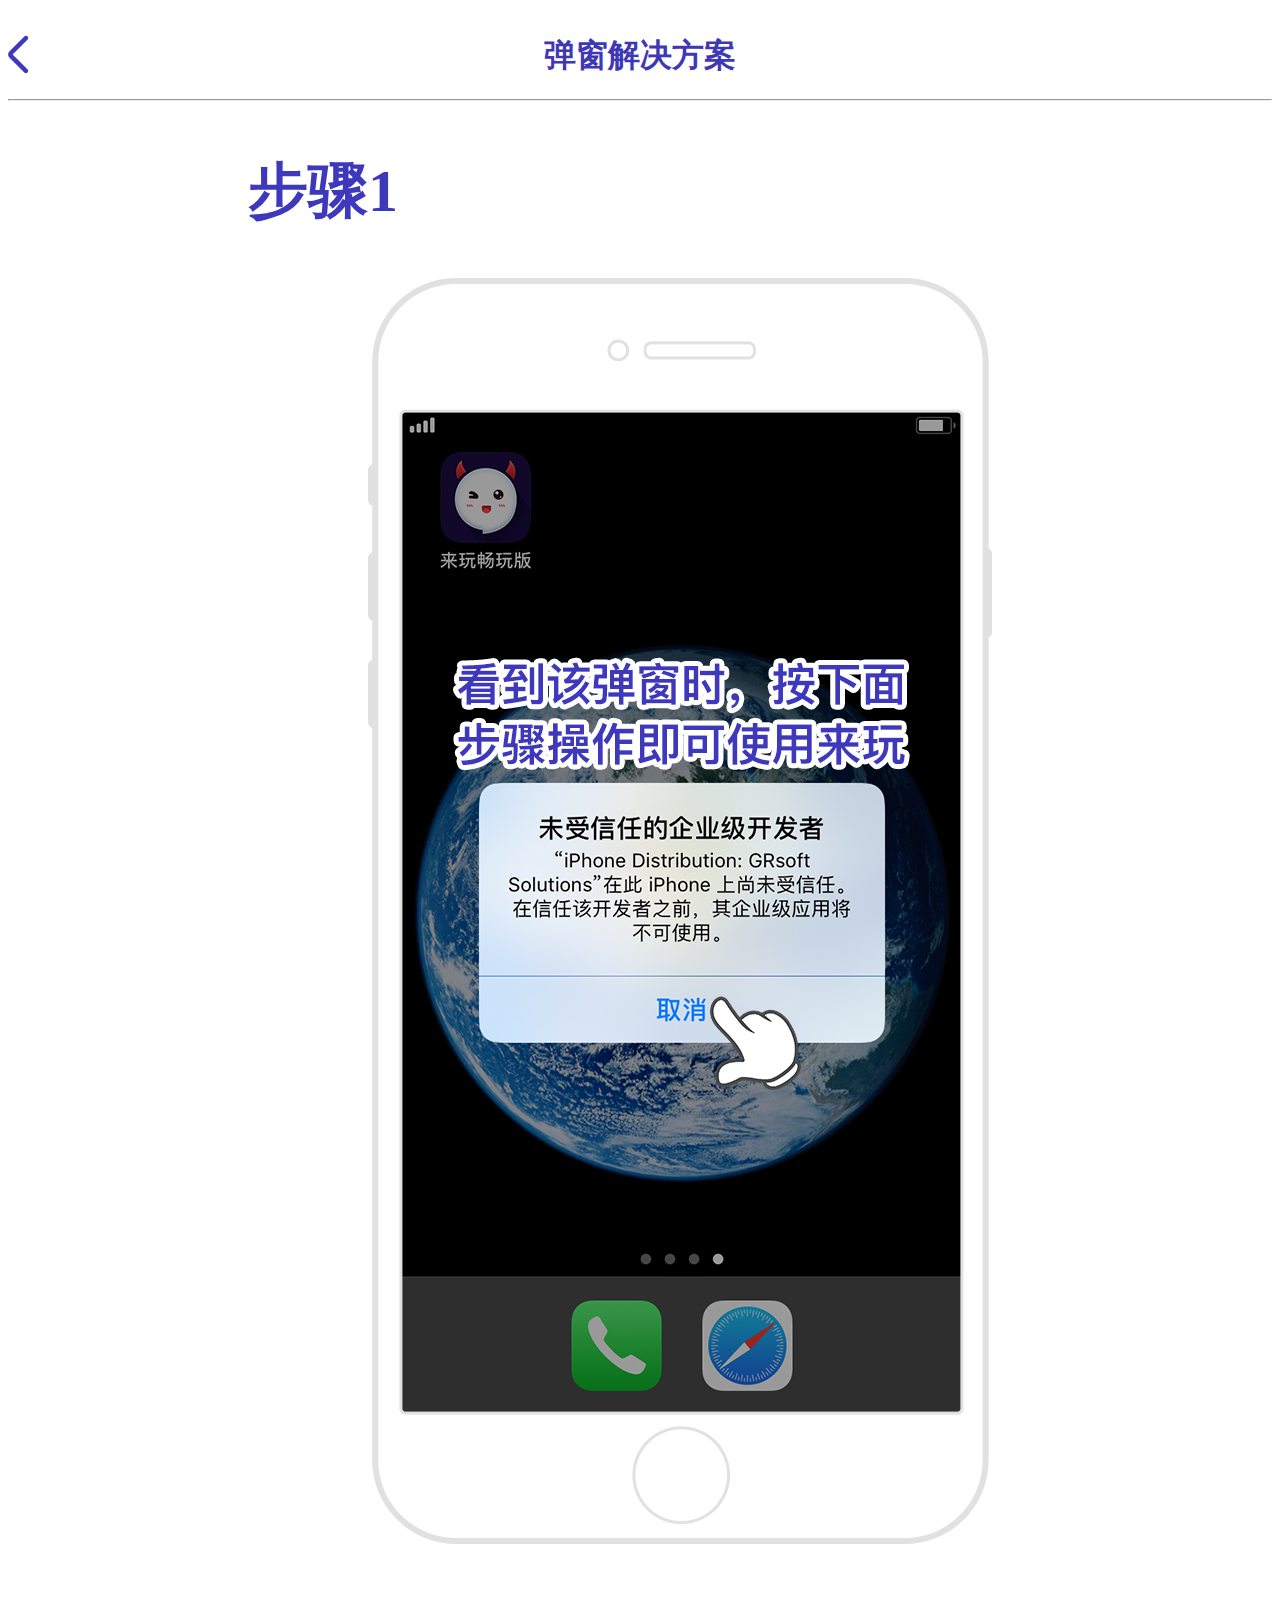
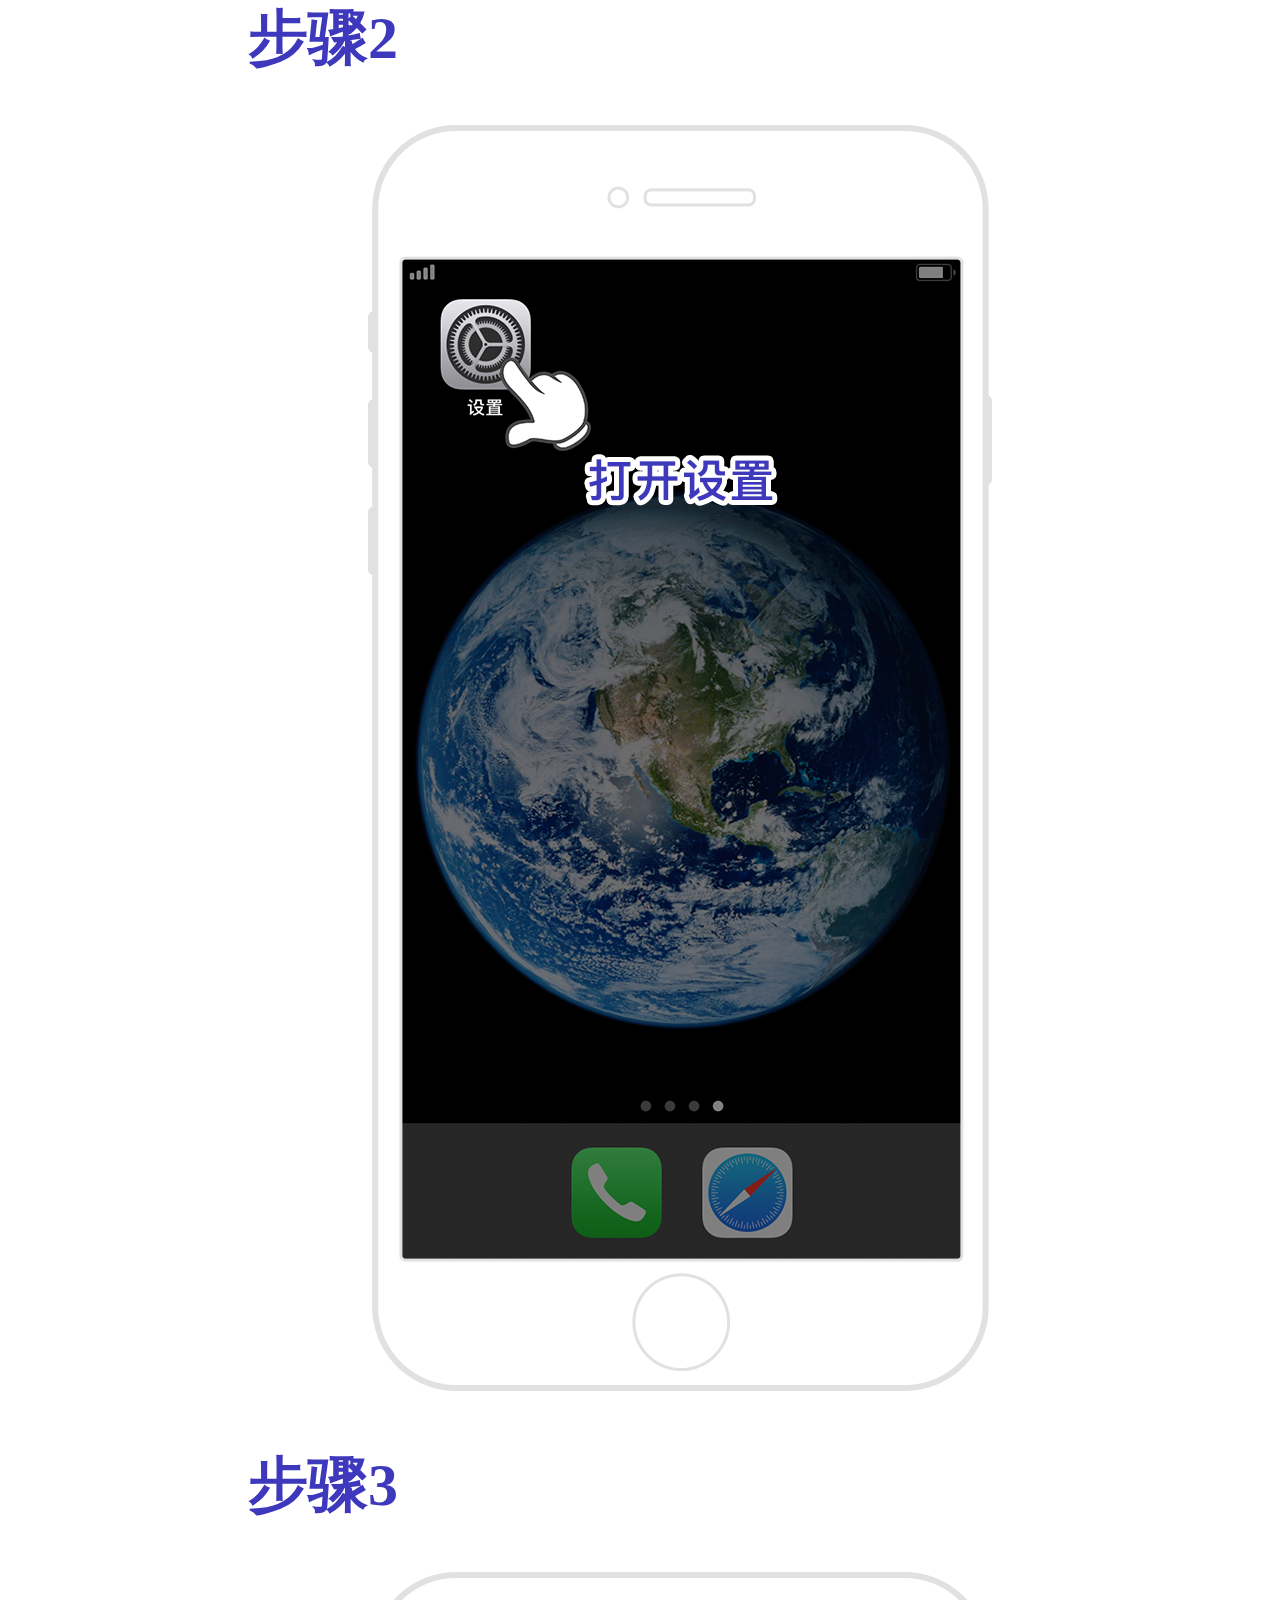
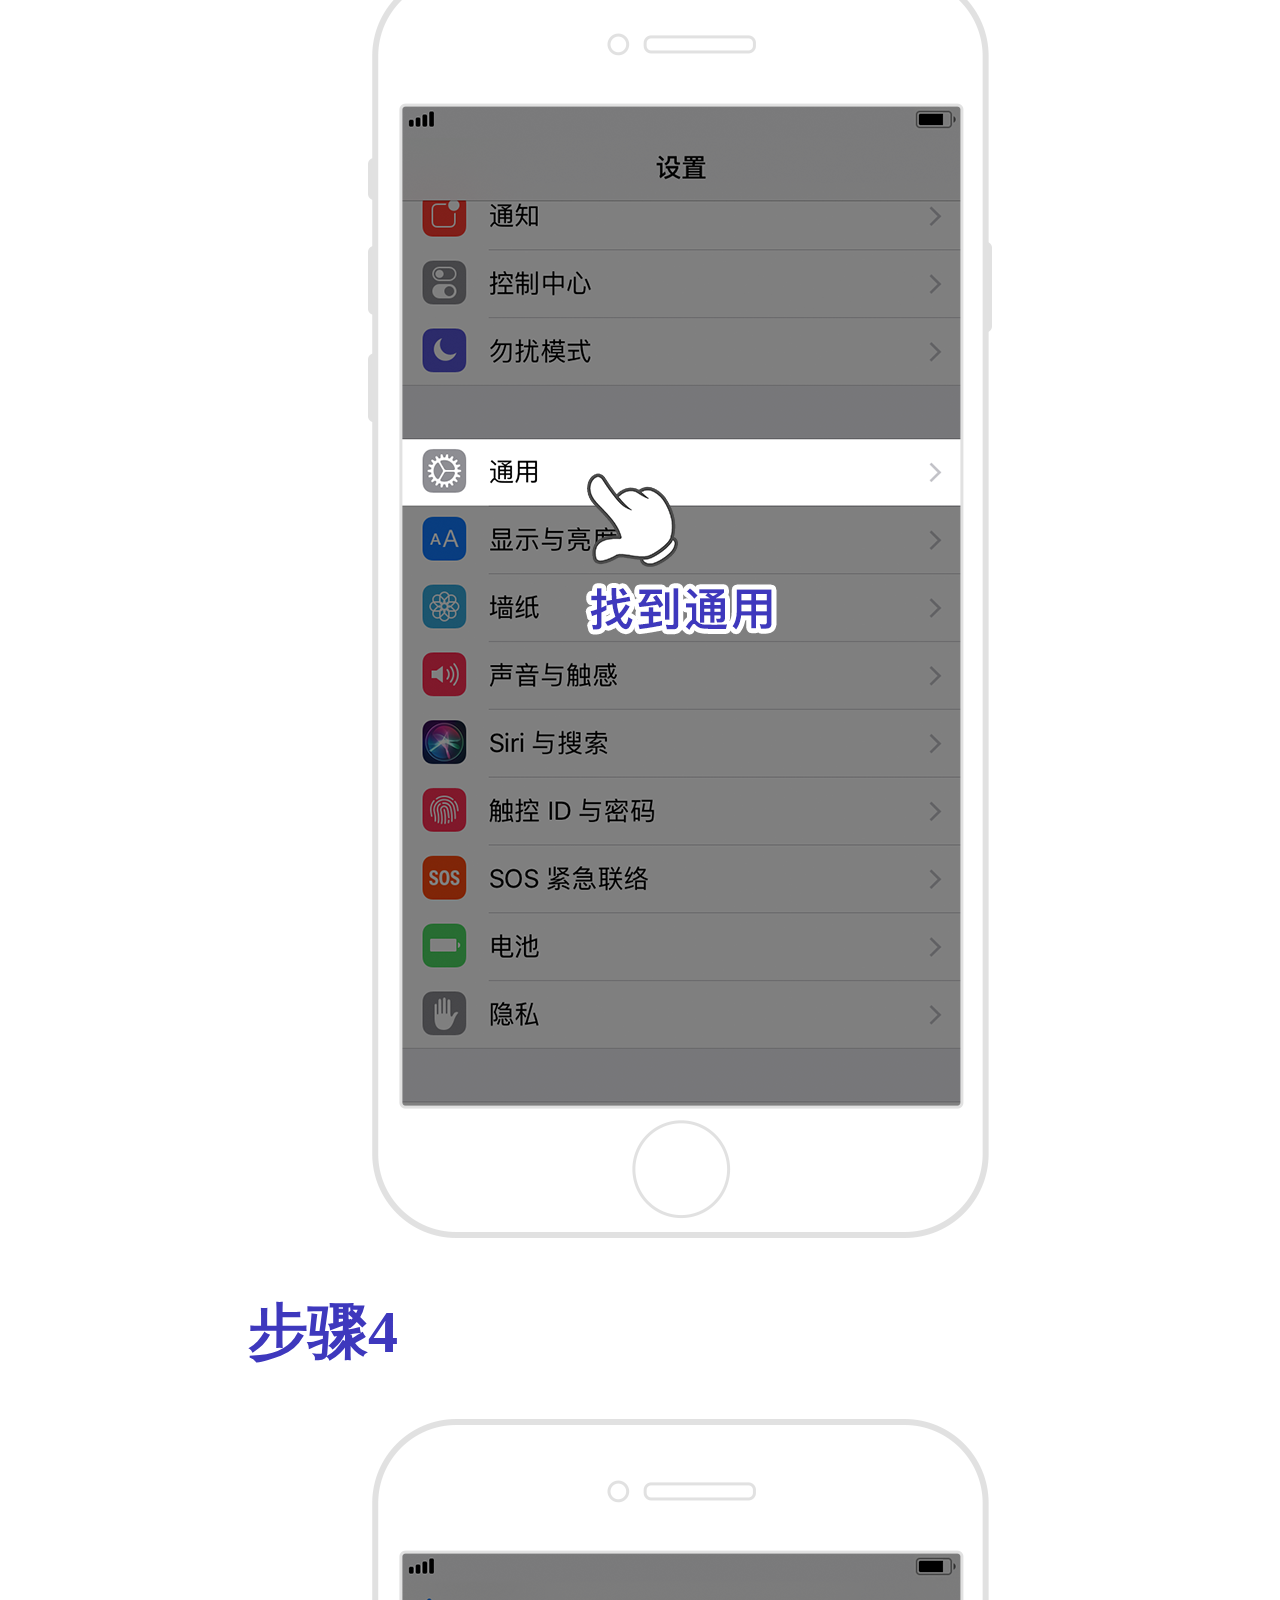
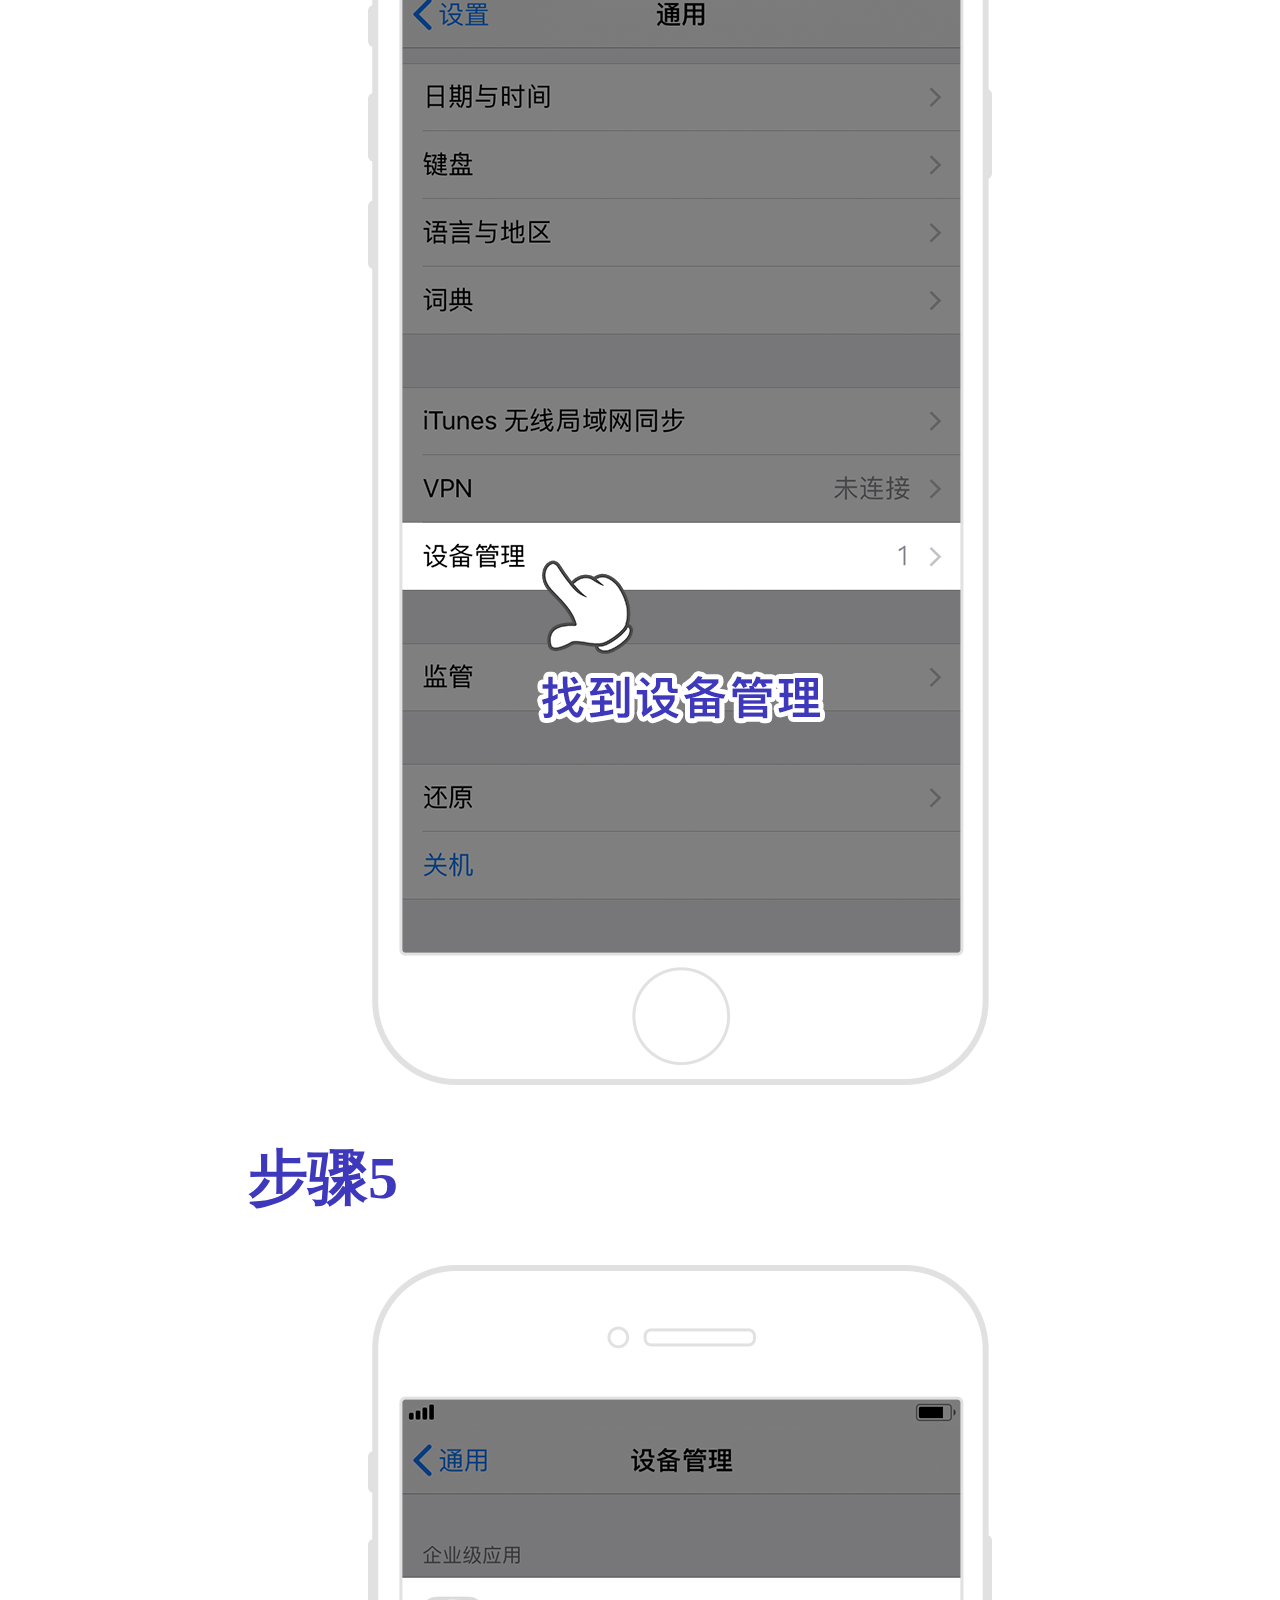
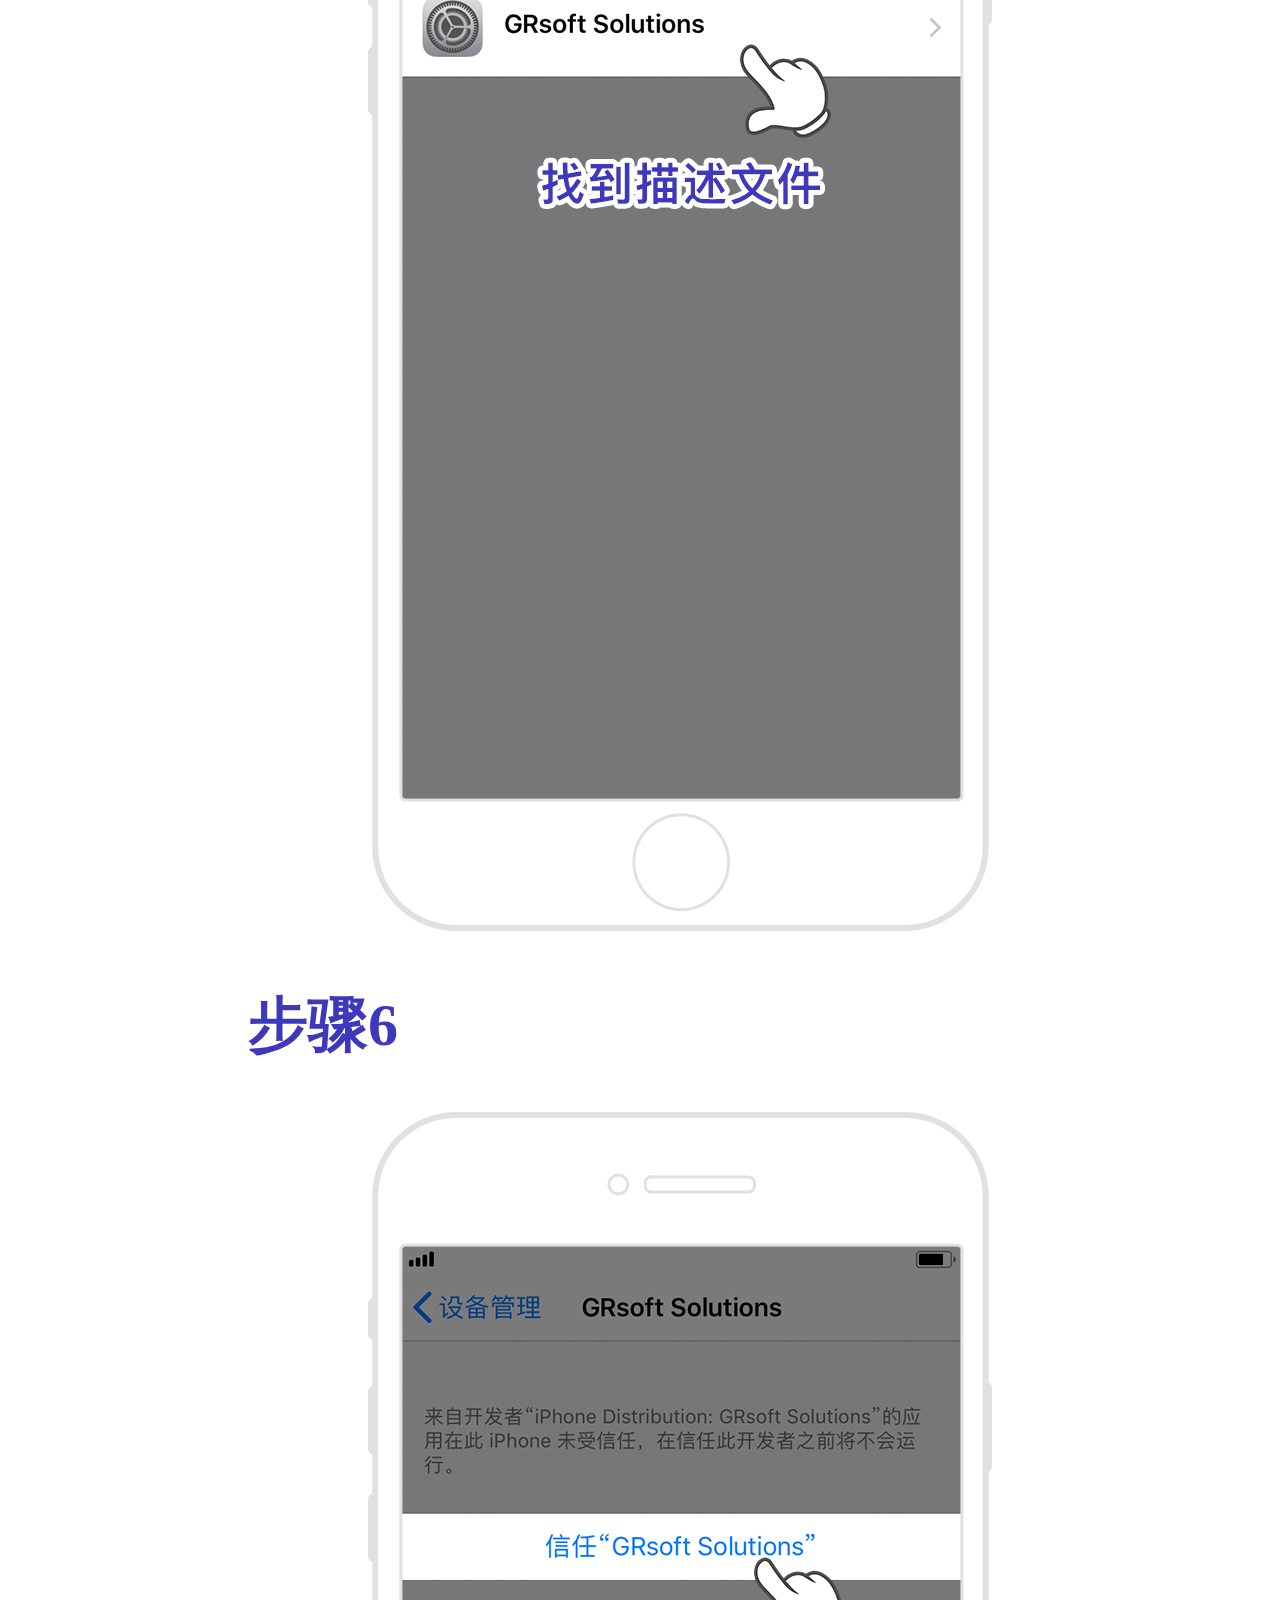
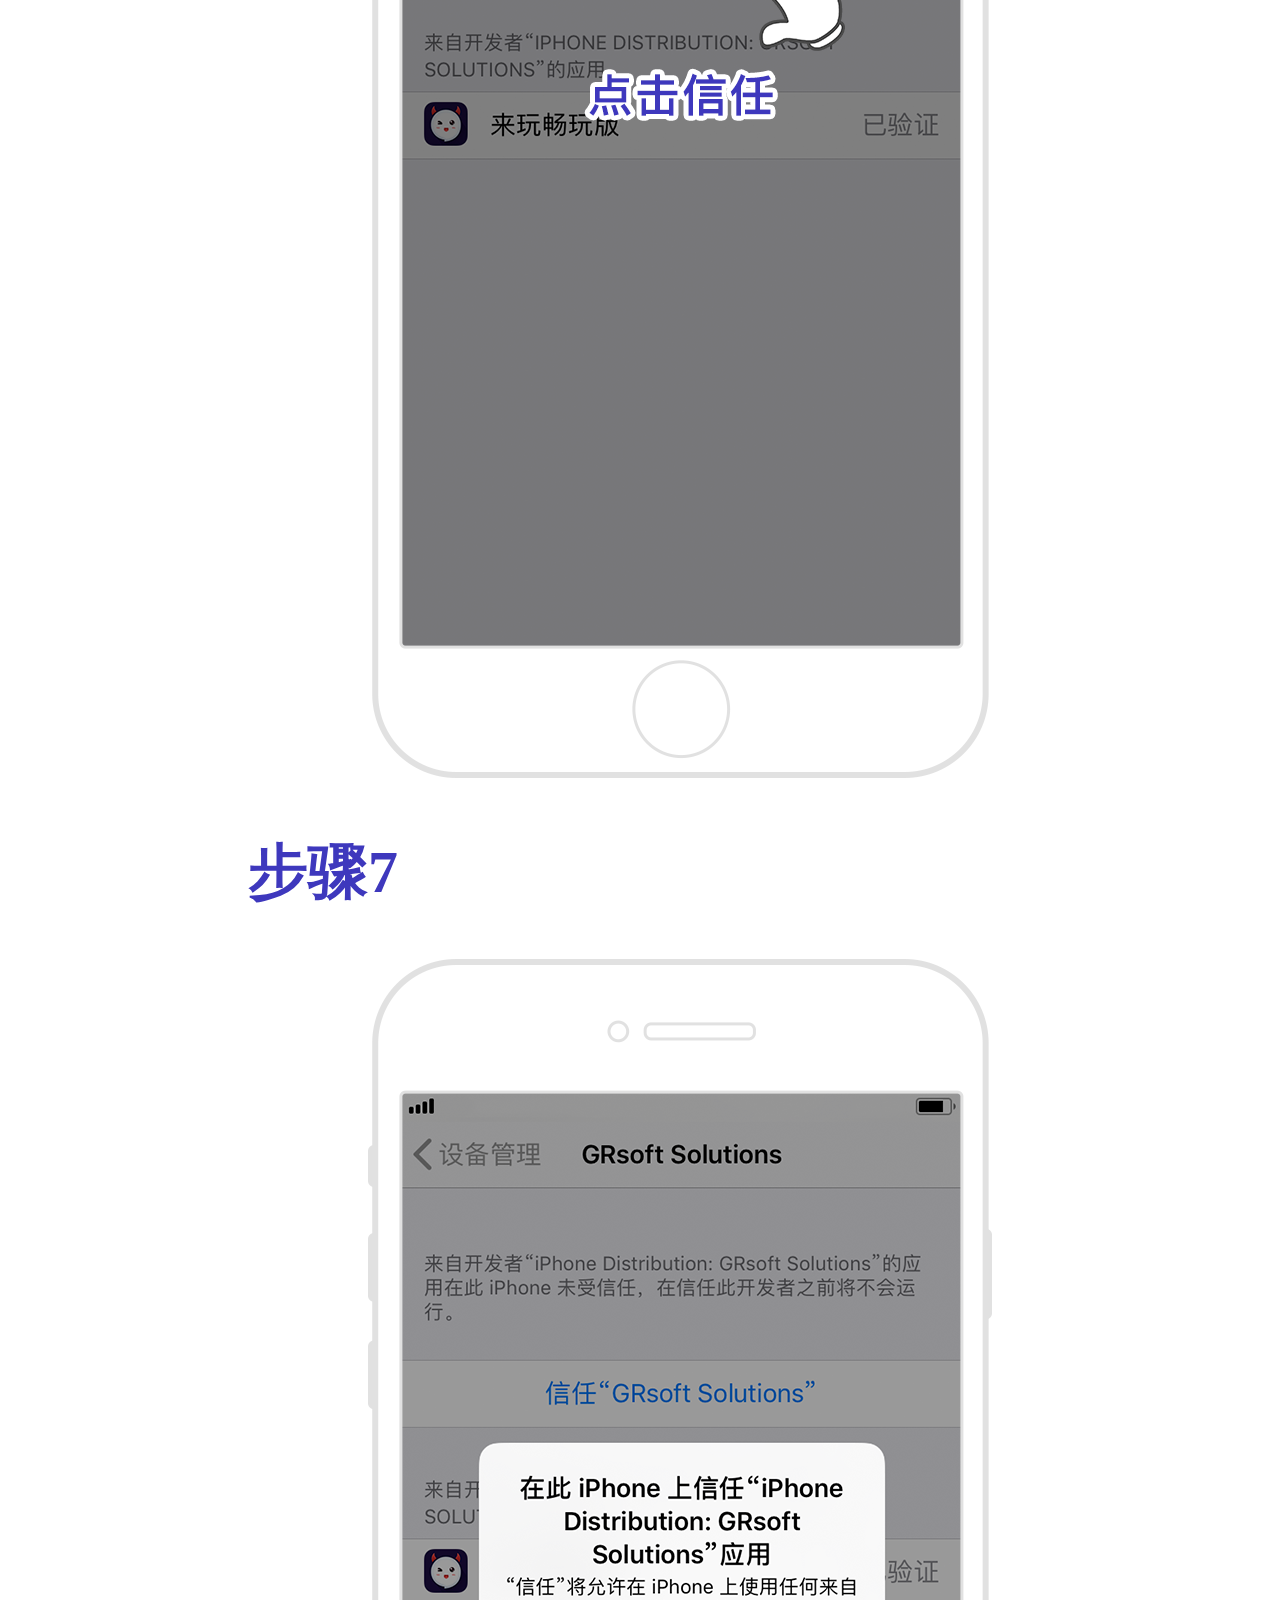
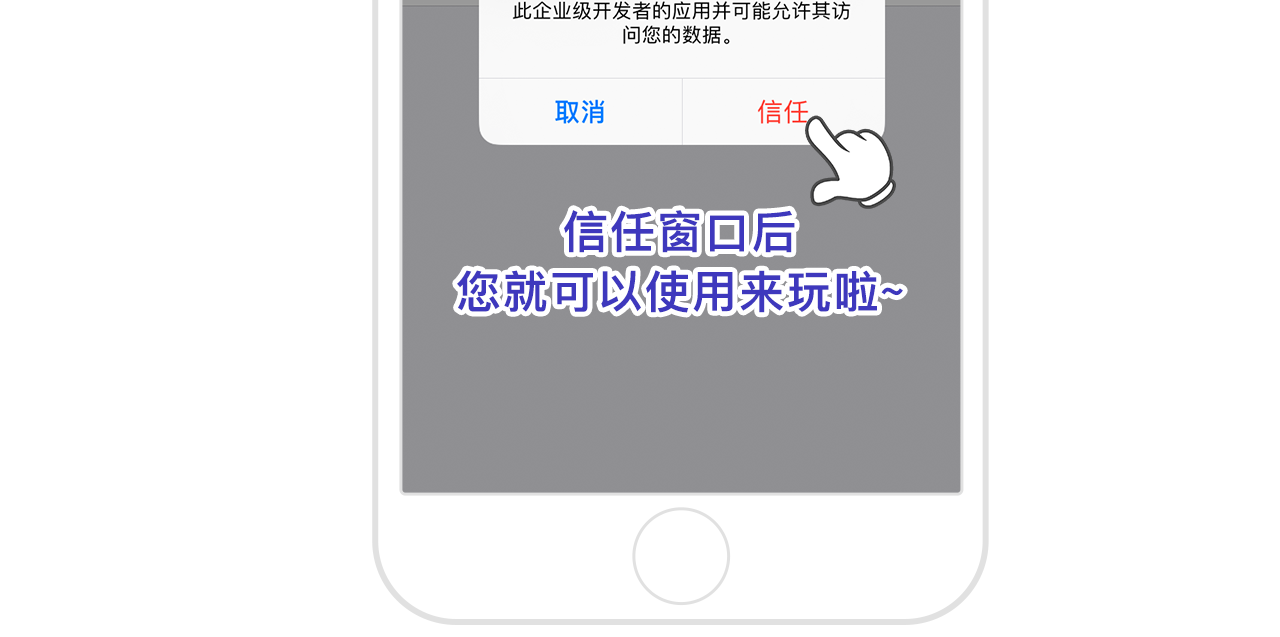
<file: CSSpractice/index.html>
<!DOCTYPE html>
<html>
	<head>
		<meta charset="utf-8" />
		<title>laiwan.io</title>
		<link href="css/use.css" rel=”stylesheet” type=”text/css” />
	</head>
	<body>
		<img src = "img/icon_back@3x.png" style = "size: 34px;\
		color: #3e38b6;margin-top: 27px;margin-bottom: 27px;"/>
		<h1 style = "text-align: center;margin-top:-71px;\
		font-size:34px;color: #3e38b6;">弹窗解决方案</h1>
		<hr />
		<h2 style = "font-size: 60px;color: #3e38bd;\
		margin-top: 50px;margin-bottom: 46px;margin-left: 240px;">步骤1</h2>
		<img src = "img/img_step_1@3x.png" style = "margin-left: 360px;"/>
		<h2 style = "font-size: 60px;color: #3e38bd;\
		margin-top: 50px;margin-bottom: 46px;margin-left: 240px;">步骤2</h2>
		<img src = "img/img_step_2@3x.png" style = "margin-left: 360px;"/>
		<h2 style = "font-size: 60px;color: #3e38bd;\
		margin-top: 50px;margin-bottom: 46px;margin-left: 240px;">步骤3</h2>
		<img src = "img/img_step_3@3x.png" style = "margin-left: 360px;"/>
		<h2 style = "font-size: 60px;color: #3e38bd;\
		margin-top: 50px;margin-bottom: 46px;margin-left: 240px;">步骤4</h2>
		<img src = "img/img_step_4@3x.png" style = "margin-left: 360px;"/>
		<h2 style = "font-size: 60px;color: #3e38bd;\
		margin-top: 50px;margin-bottom: 46px;margin-left: 240px;">步骤5</h2>
		<img src = "img/img_step_5@3x.png" style = "margin-left: 360px;"/>
		<h2 style = "font-size: 60px;color: #3e38bd;\
		margin-top: 50px;margin-bottom: 46px;margin-left: 240px;">步骤6</h2>
		<img src = "img/img_step_6@3x.png" style = "margin-left: 360px;"/>
		<h2 style = "font-size: 60px;color: #3e38bd;\
		margin-top: 50px;margin-bottom: 46px;margin-left: 240px;">步骤7</h2>
		<img src = "img/img_step_7@3x.png" style = "margin-left: 360px;"/>
	</body>
</html>
</file>
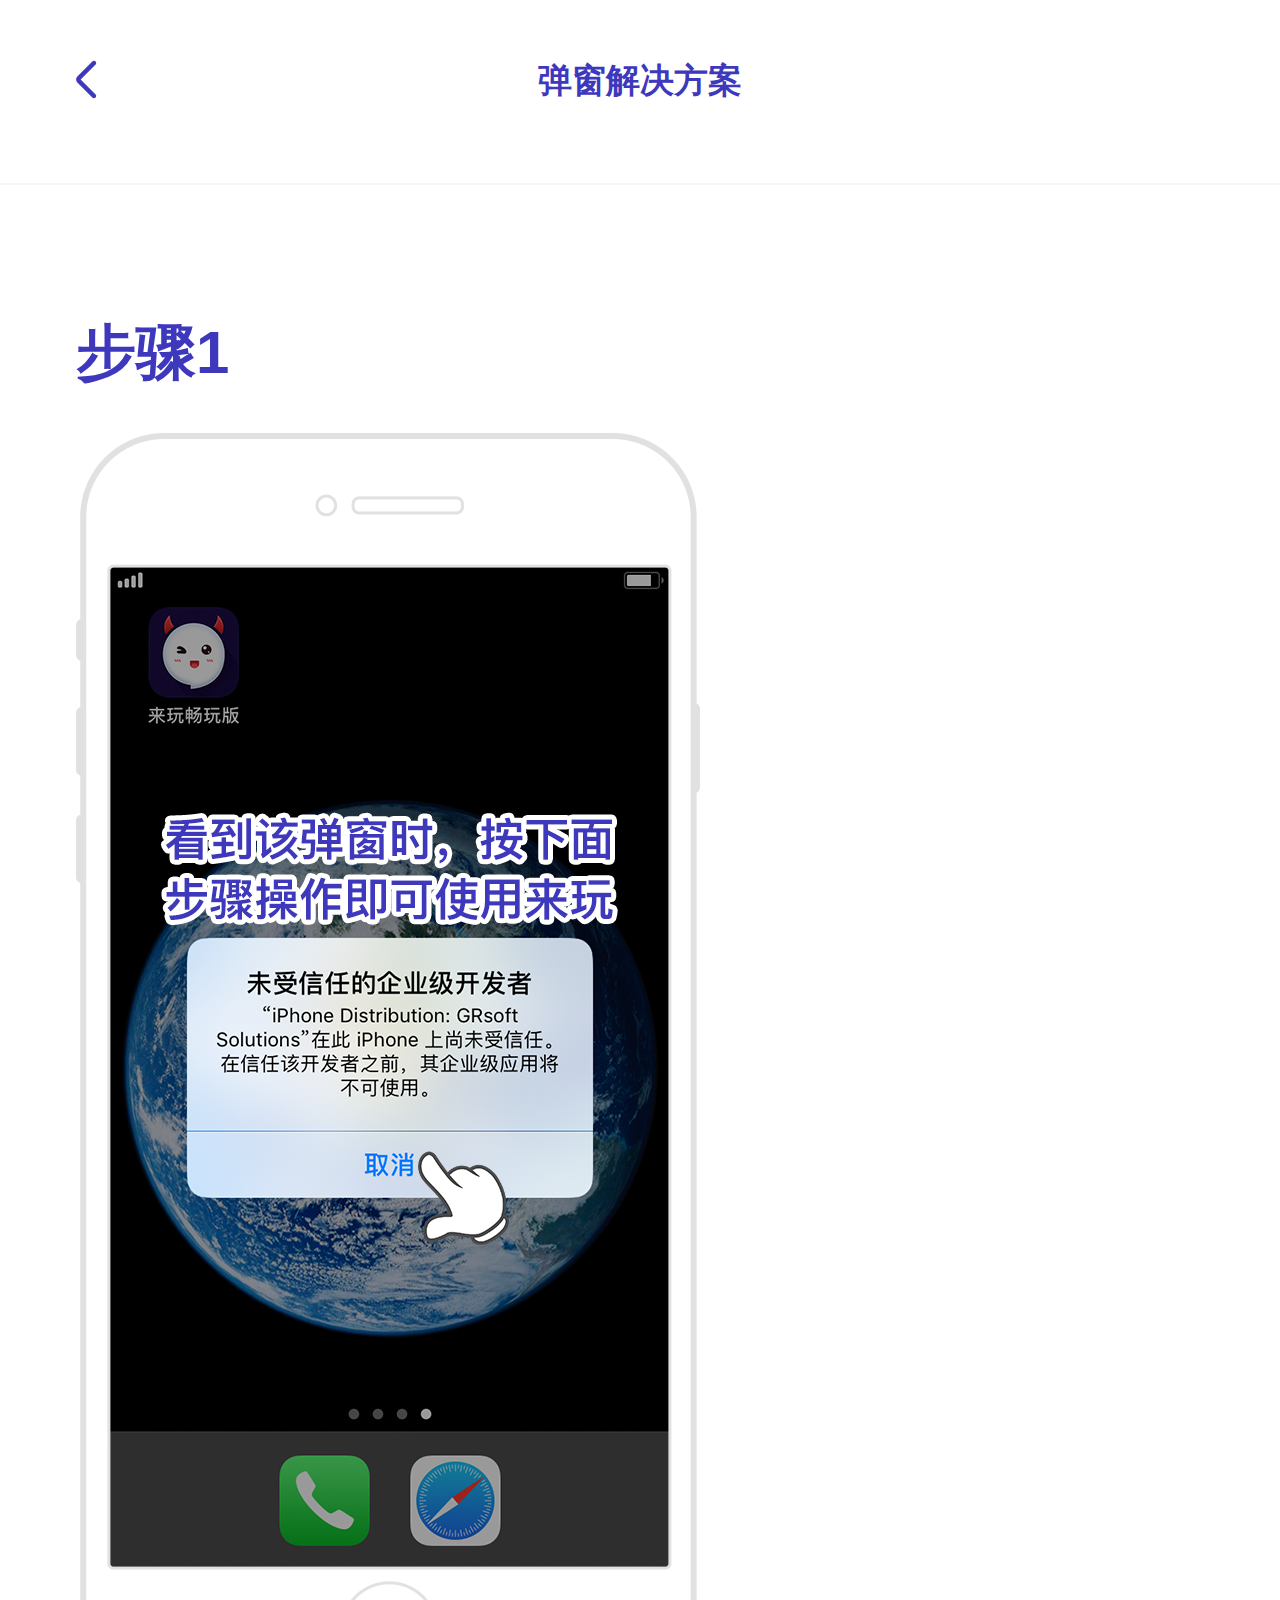
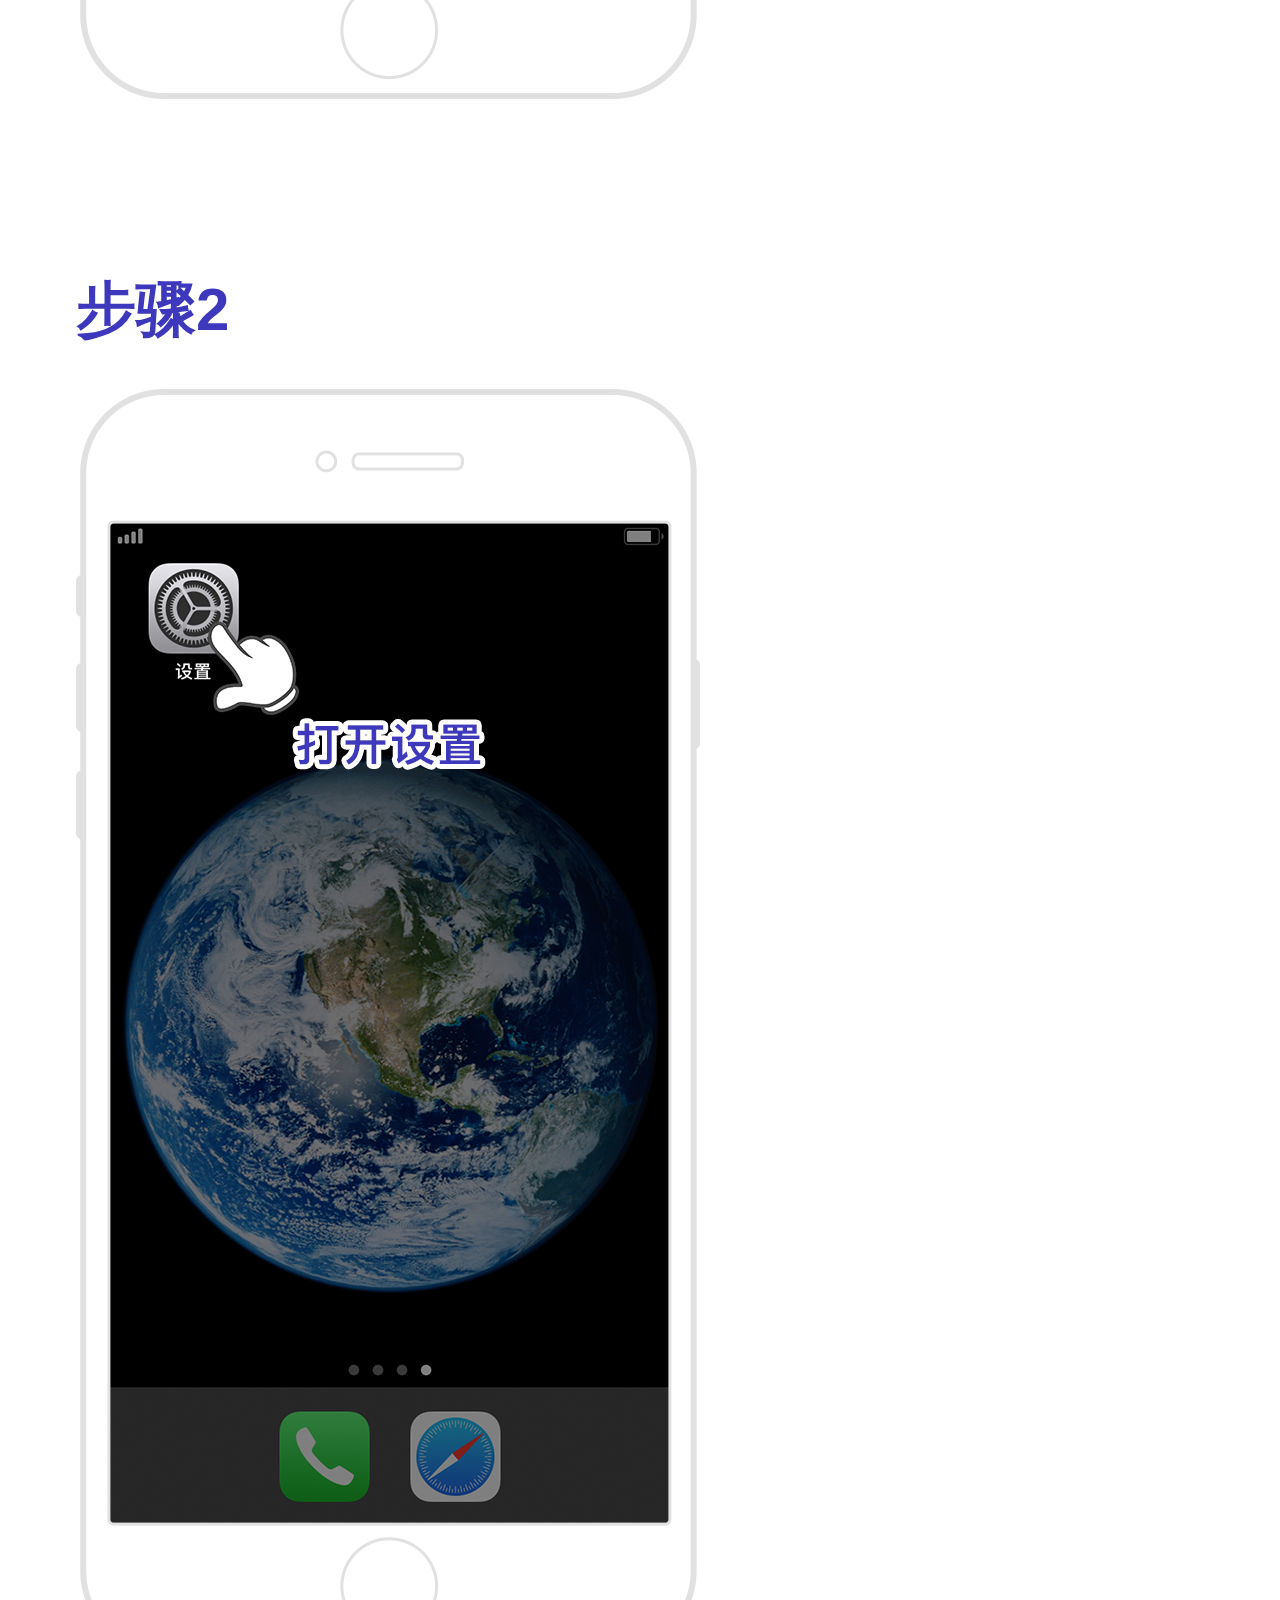
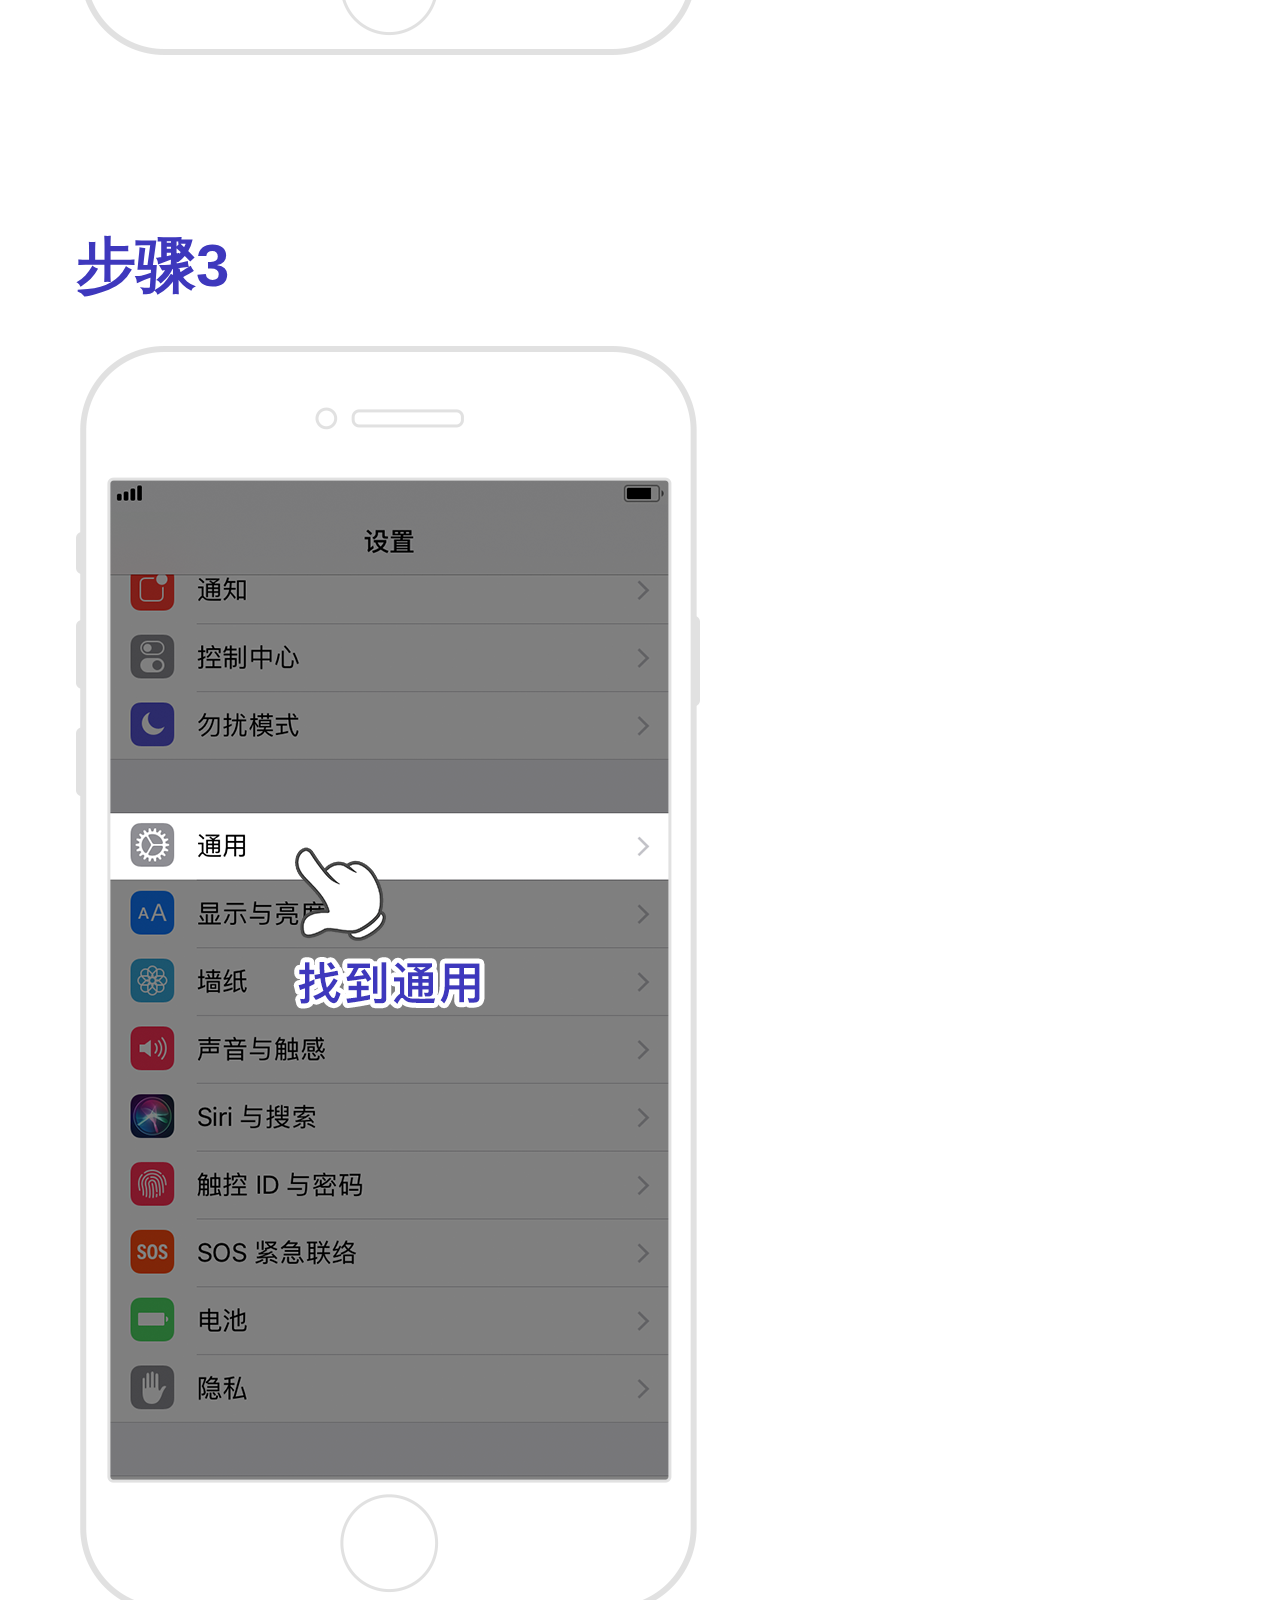
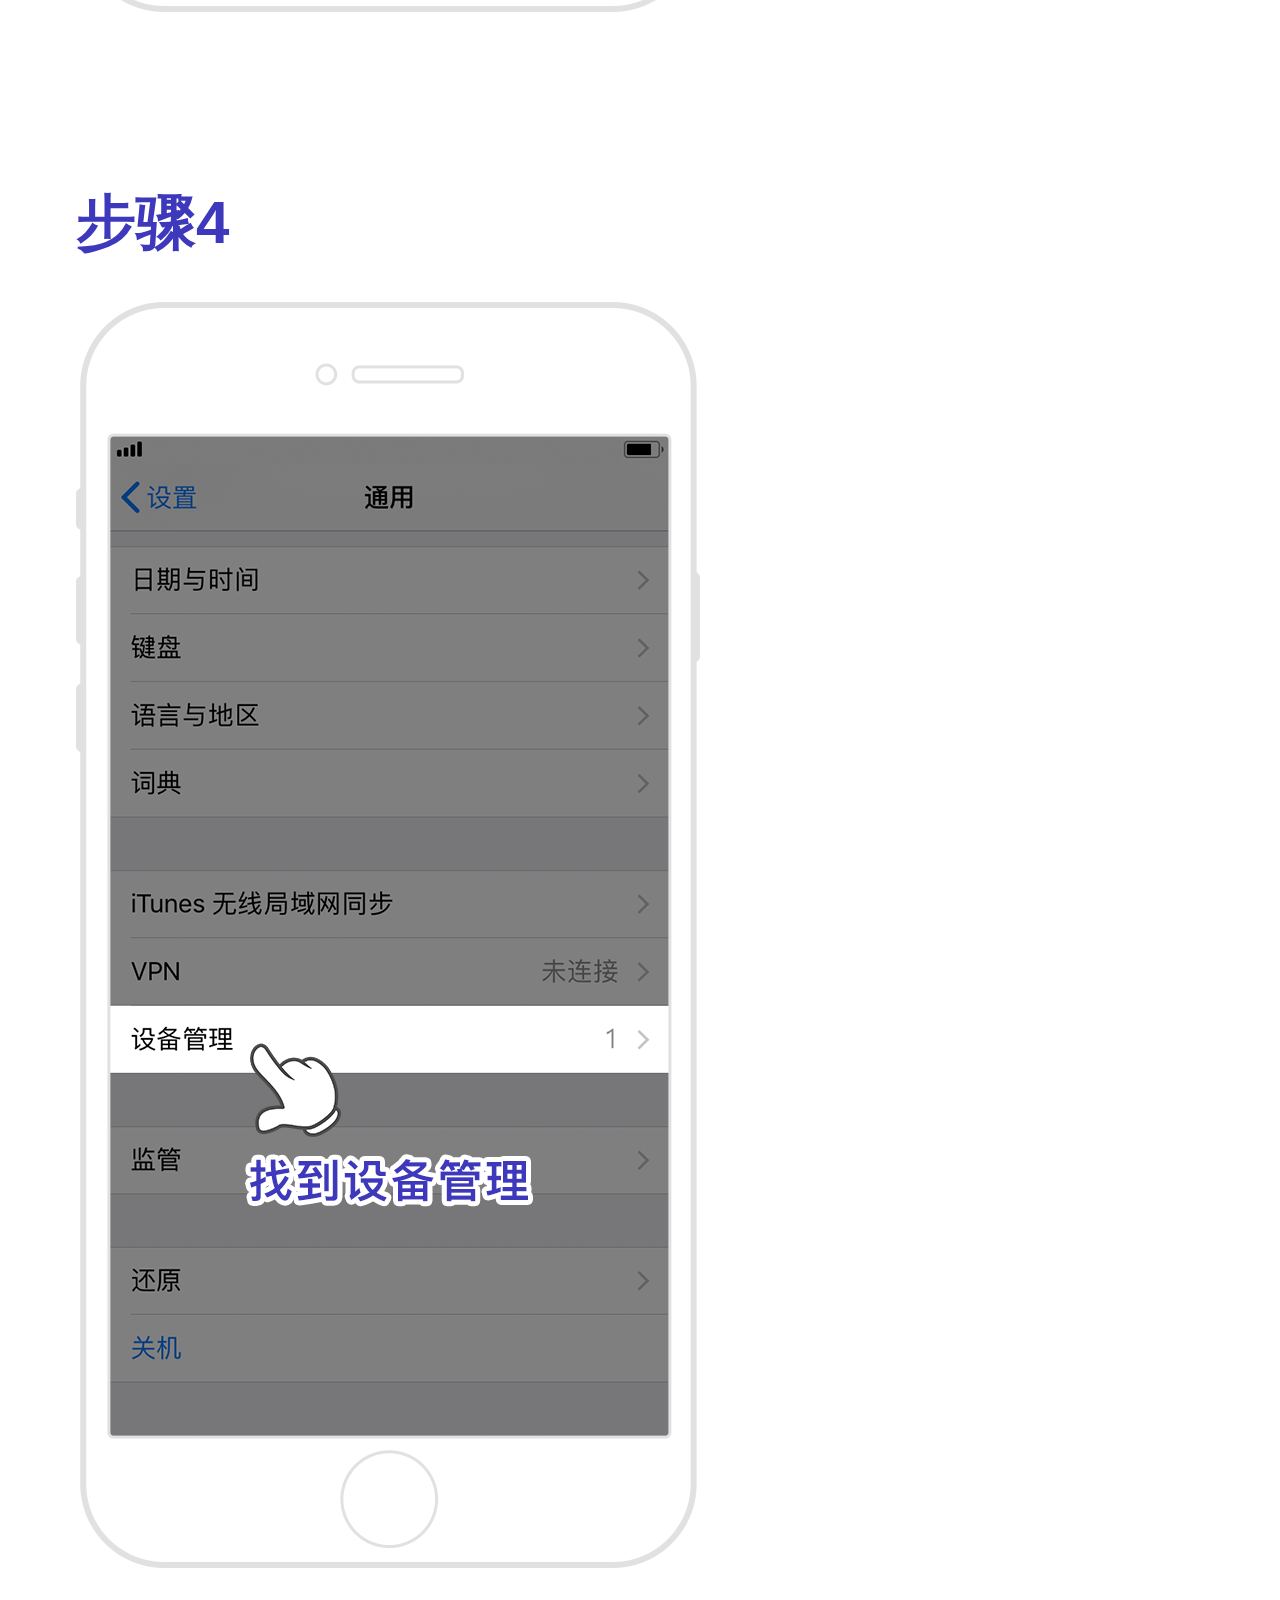
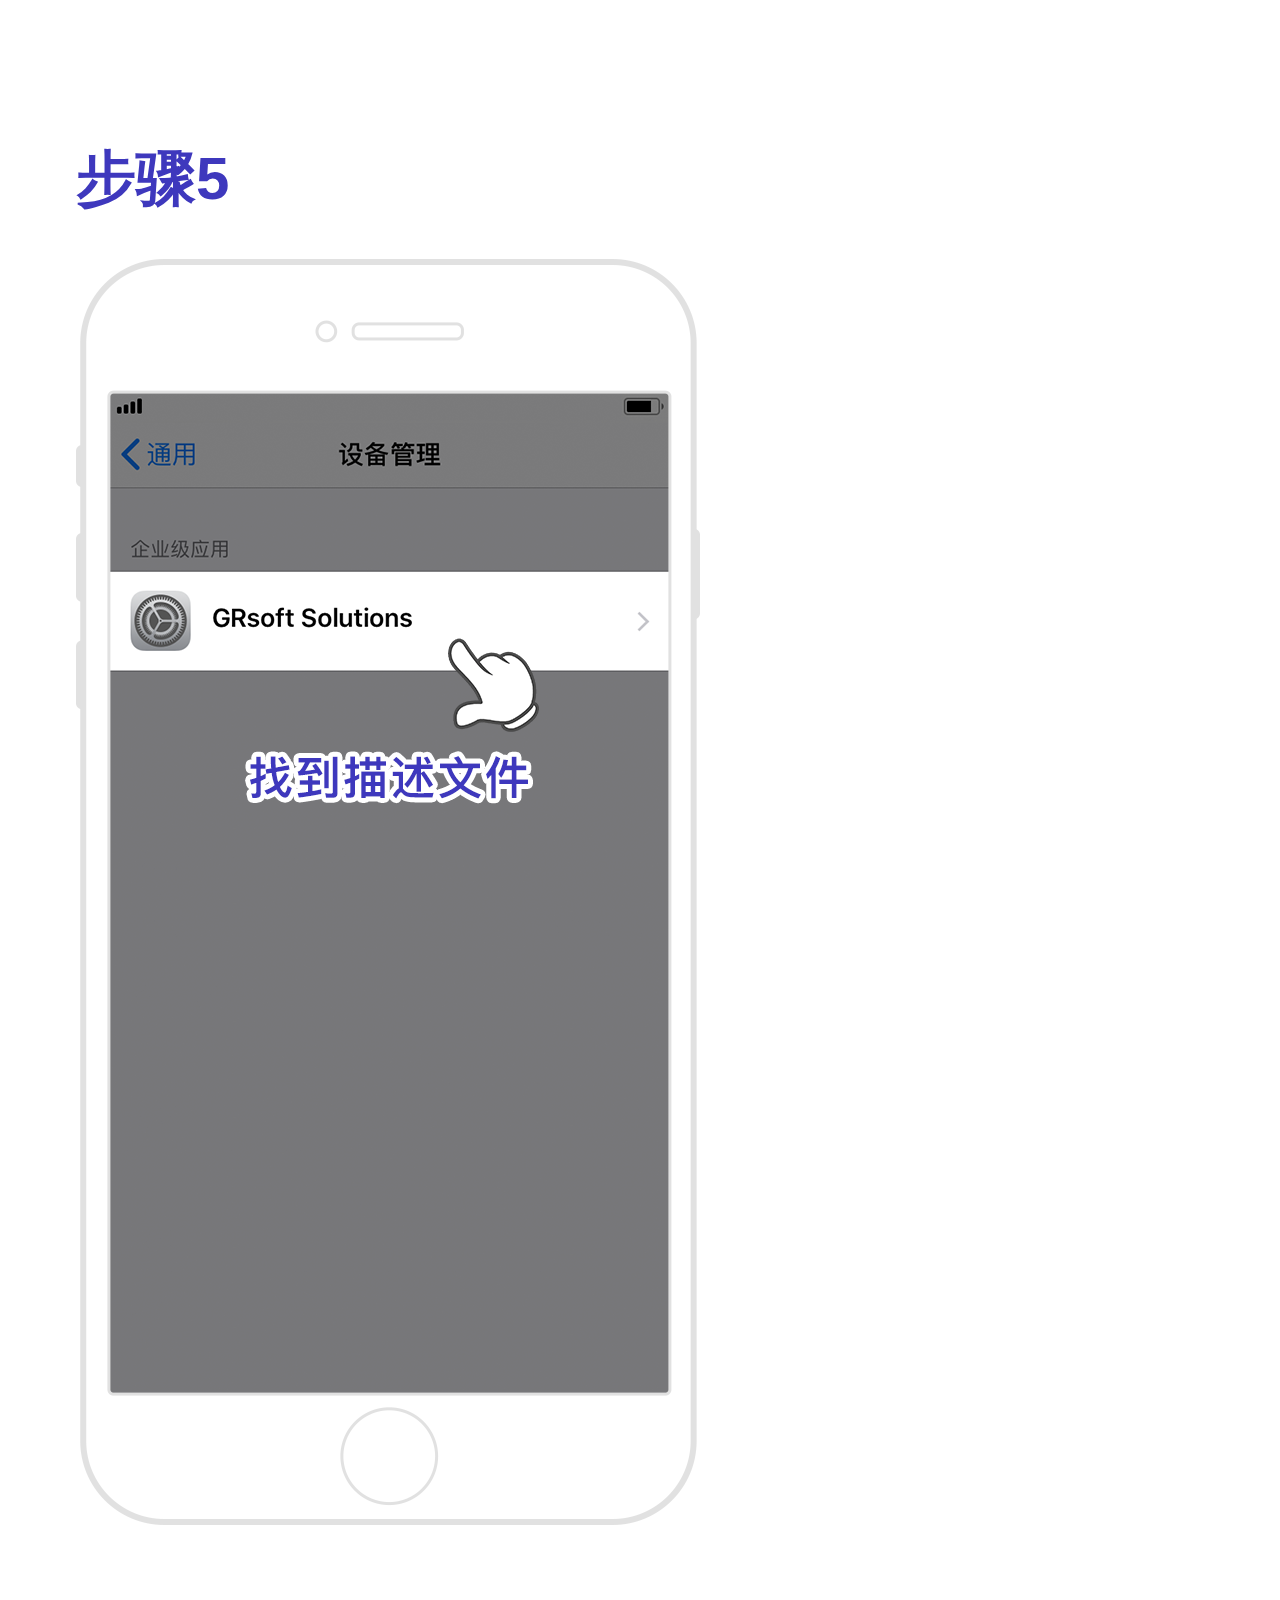
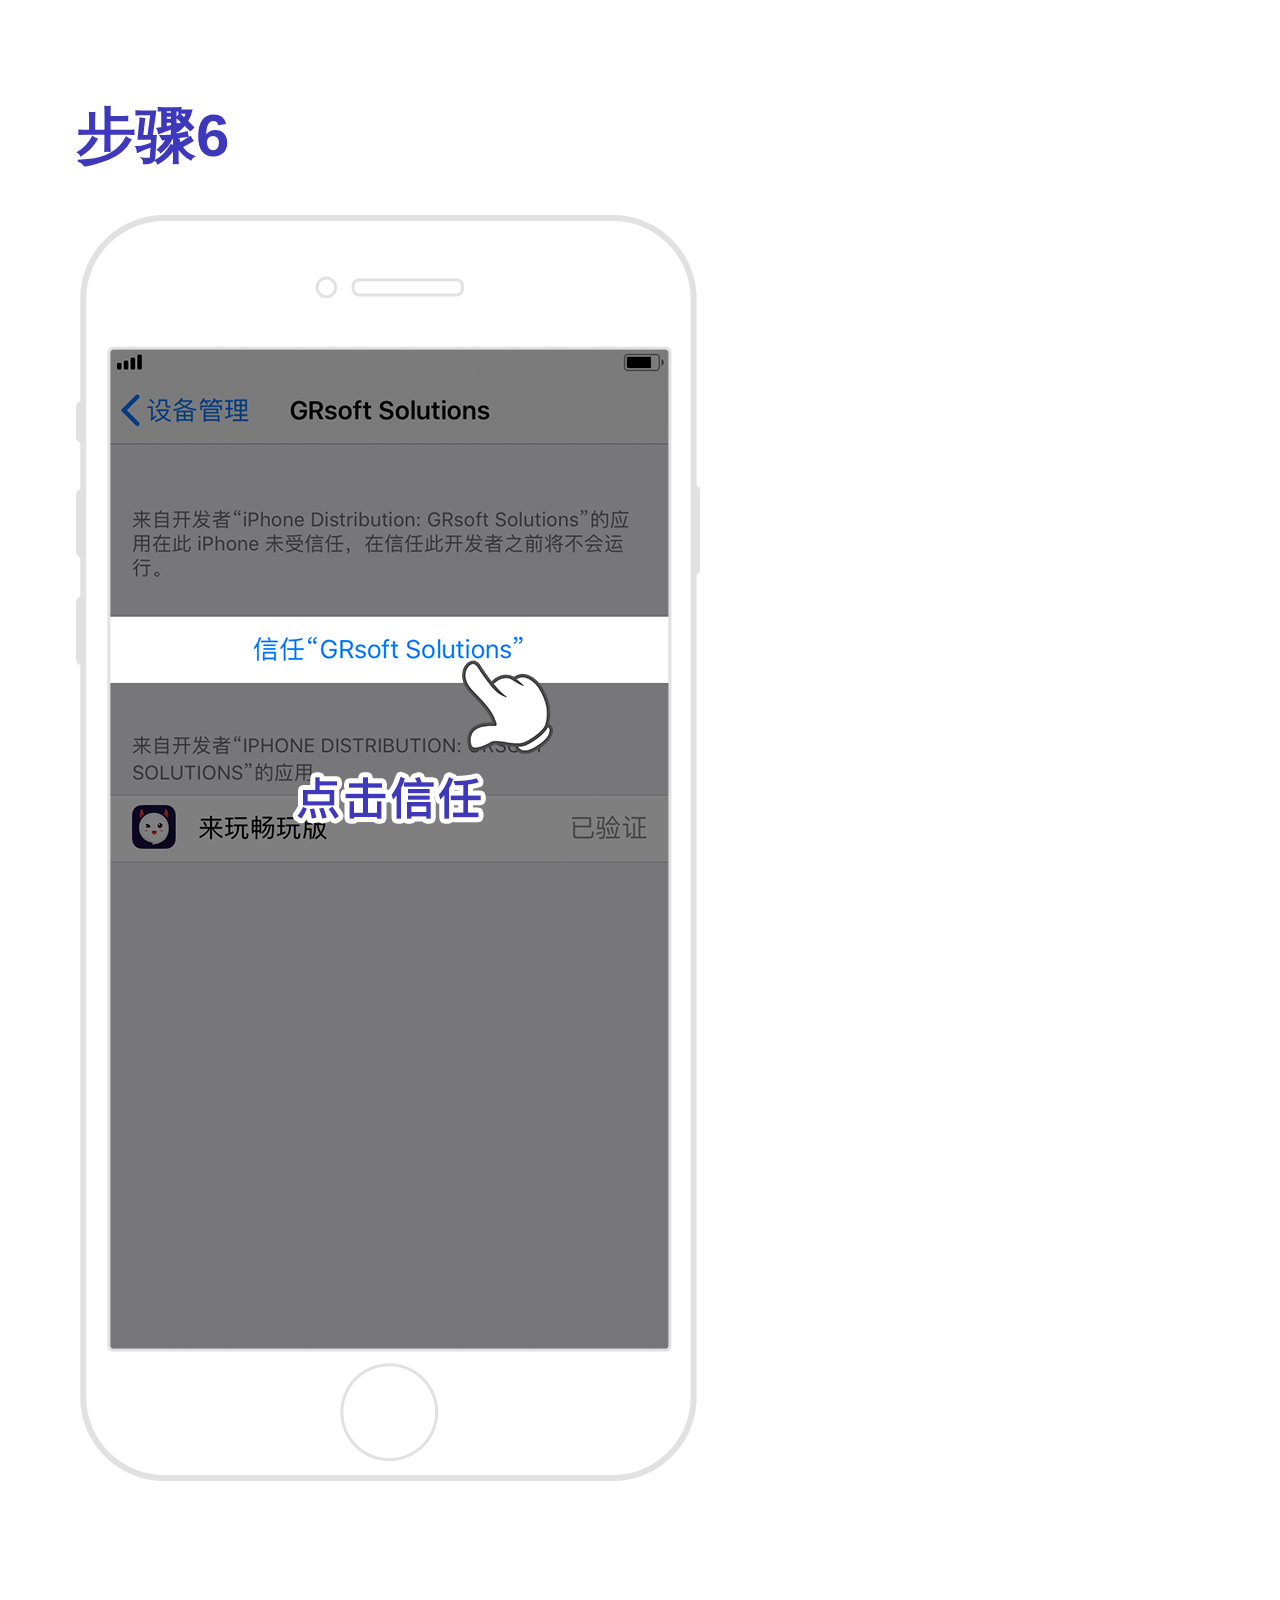
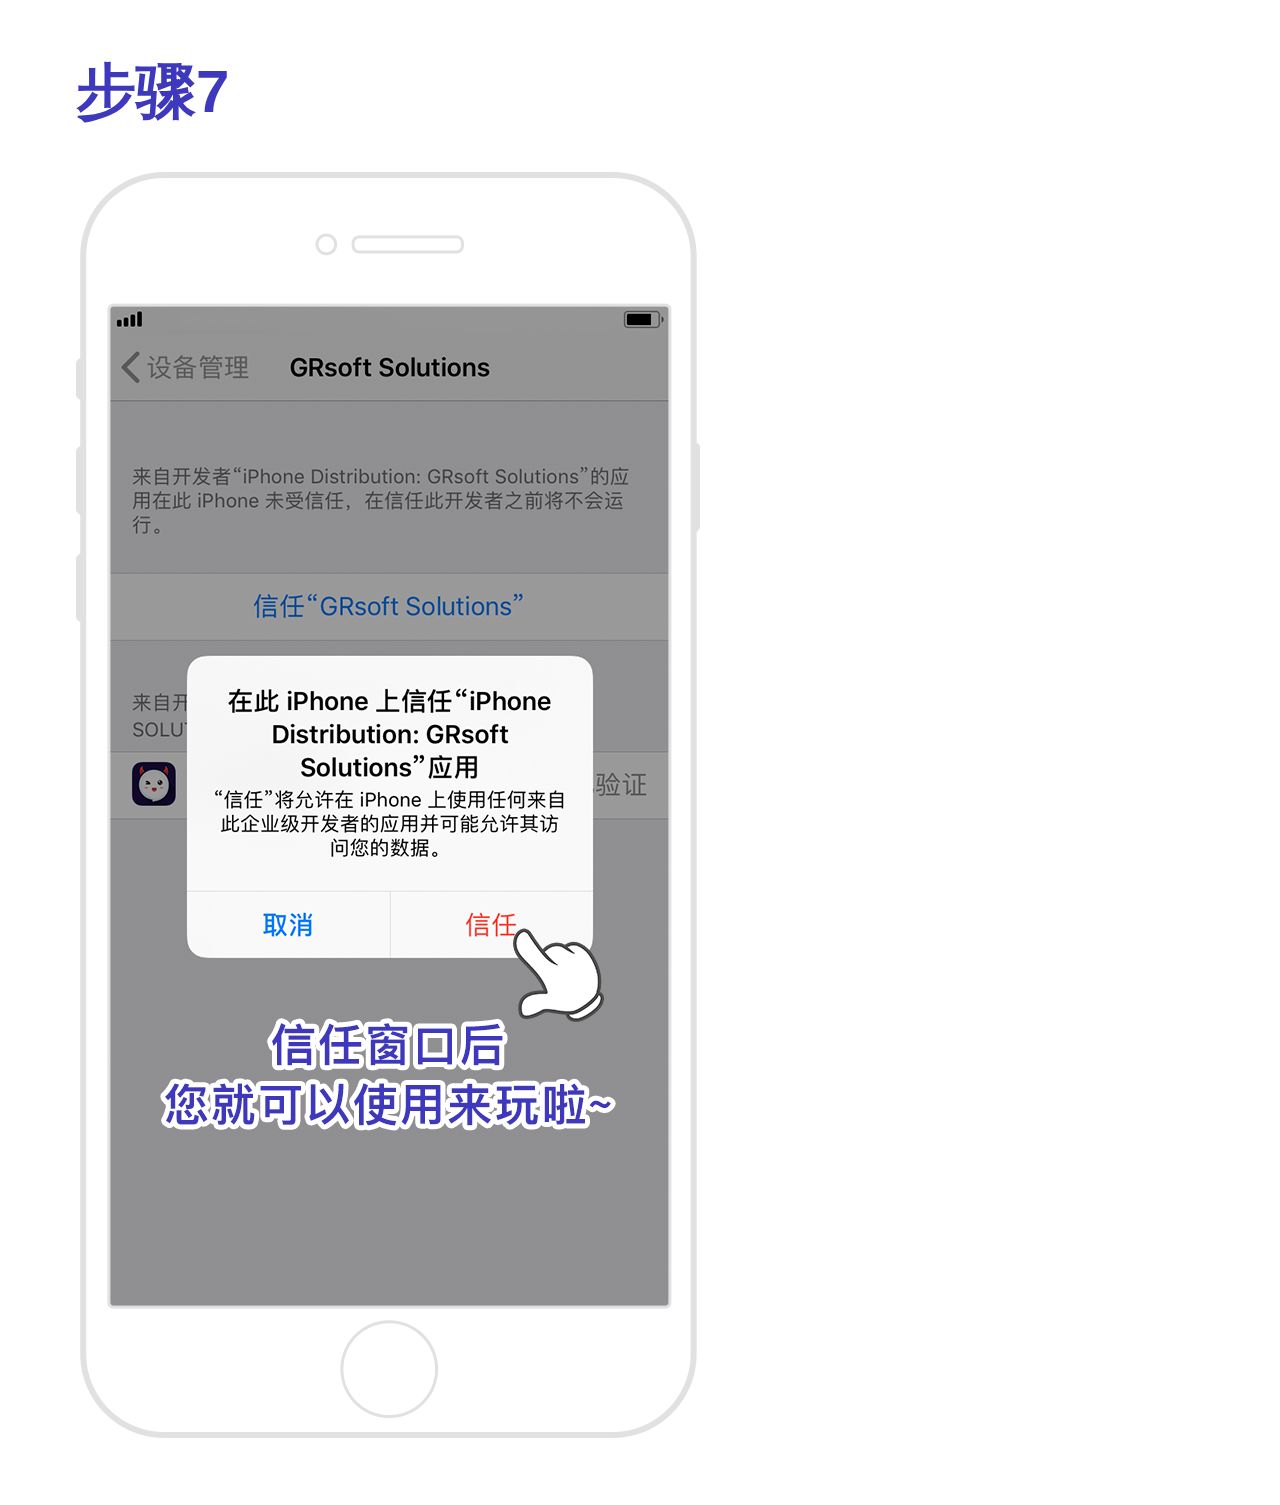
<file: CSSpractice2/index.html>
<!DOCTYPE html>
<html>
	<head>
		<meta charset="utf-8" />
		<meta name="viewport" content="width=device-width,imitial-scale=1">
		<!--
		meta viewport 将可视化界面用content属性来布局，显示不同设备的分辨率
		content属性：
		width：界面可显示宽度，如 device-width 是装置的相应宽度
		height： 页面可显示高度
		intial-scale:页面首次被显示是可视区域的缩放级别，取值1.0则页面按实际尺寸显示，无任何缩放
     	maximum-scale=1.0, minimum-scale=1.0;可视区域的缩放级别，
     	maximum-scale用户可将页面放大的程序，1.0将禁止用户放大到实际尺寸之上。
     	user-scalable:是否可对页面进行缩放，no 禁止缩放-->
		<title>laiwan.io</title>
		<link rel="stylesheet" href="css/bulma.min.css"/>
		<!--引入外部样式表bluma-->
	</head>
	<body>
		<section class="section">
			<div class="container">
				<div class="column">
					<img src="img/icon_back@3x.png"/>
					<h1 class="title" style="margin-top:-45px;text-align:center;font-size: 34px;color: #3e38bd;">
						弹窗解决方案
					</h1>
				</div>
			</div>
		</section>
		<hr />
		<section class="section">
			<div class="container">
				<div class="column">
					<h2 class="title is-2" style = "font-size: 60px;color: #3e38bd;margin-top: 50px;margin-bottom: 46px;">
						步骤1
					</h2>
					<img src="img/img_step_1@3x.png"/>
				</div>
			</div>
		</section>
		<section class="section">
			<div class="container">
				<div class="column">
					<h2 class="title is-2" style = "font-size: 60px;color: #3e38bd;margin-top: 50px;margin-bottom: 46px;">
						步骤2
					</h2>
					<img src="img/img_step_2@3x.png"/>
				</div>
			</div>
		</section>
		<section class="section">
			<div class="container">
				<div class="column">
					<h2 class="title is-2" style = "font-size: 60px;color: #3e38bd;margin-top: 50px;margin-bottom: 46px;">
						步骤3
					</h2>
					<img src="img/img_step_3@3x.png"/>
				</div>
			</div>
		</section>
		<section class="section">
			<div class="container">
				<div class="column">
					<h2 class="title is-2" style = "font-size: 60px;color: #3e38bd;margin-top: 50px;margin-bottom: 46px;">
						步骤4
					</h2>
					<img src="img/img_step_4@3x.png"/>
				</div>
			</div>
		</section>
		<section class="section">
			<div class="container">
				<div class="column">
					<h2 class="title is-2" style = "font-size: 60px;color: #3e38bd;margin-top: 50px;margin-bottom: 46px;">
						步骤5
					</h2>
					<img src="img/img_step_5@3x.png"/>
				</div>
			</div>
		</section>
		<section class="section">
			<div class="container">
				<div class="column">
					<h2 class="title is-2" style = "font-size: 60px;color: #3e38bd;margin-top: 50px;margin-bottom: 46px;">
						步骤6
					</h2>
					<img src="img/img_step_6@3x.png"/>
				</div>
			</div>
		</section>
		<section class="section">
			<div class="container">
				<div class="column">
					<h2 class="title is-2" style = "font-size: 60px;color: #3e38bd;margin-top: 50px;margin-bottom: 46px;">
						步骤7
					</h2>
					<img src="img/img_step_7@3x.png"/>
				</div>
			</div>
		</section>
	</body>
</html>
</file>
